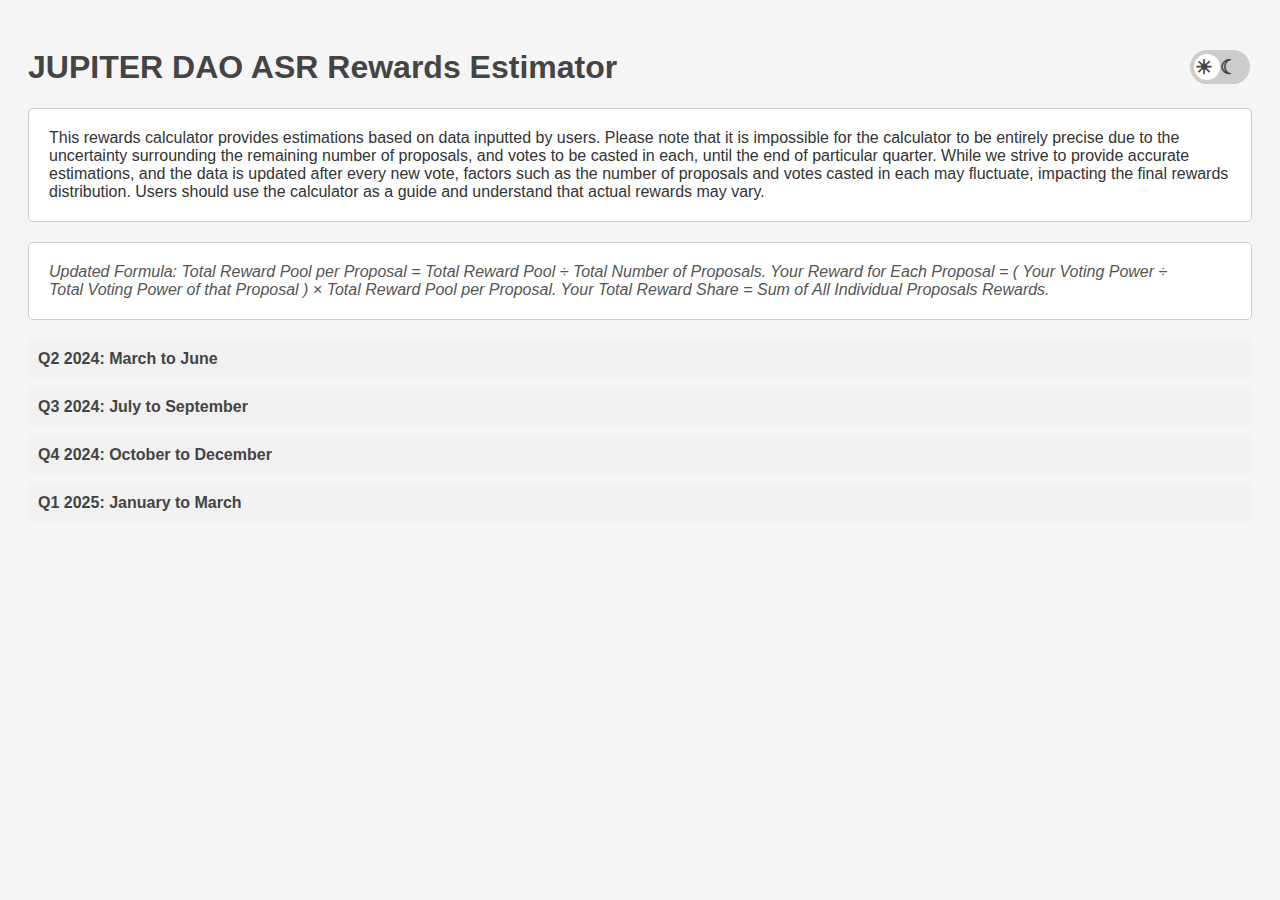
<file: index.html>
<!DOCTYPE html>
<html lang="en">
<head>
    <meta charset="UTF-8">
    <meta name="viewport" content="width=device-width, initial-scale=1.0">
    <title>JUPITER DAO Rewards Calculator</title>
    <link rel="stylesheet" type="text/css" href="styles.css">
    <link rel="icon" href="data:,">

</head>
<body class="space-theme">

<h1 class="website-title title-section">JUPITER DAO ASR Rewards Estimator 
    <div class="theme-toggle">
        <label class="switch" for="theme-toggle-checkbox">
            <input type="checkbox" id="theme-toggle-checkbox">
            <span class="slider">
                <span class="toggle-icon light-mode">&#9728;</span> <!-- Sun icon -->
                <span class="toggle-icon dark-mode">&#9790;</span> <!-- Moon icon -->
            </span>
        </label>
    </div>
</h1>

    
</body>
</html>


    <div class="description">
        <p class="calculator-description">This rewards calculator provides estimations based on data inputted by users. Please note that it is impossible for the calculator to be entirely precise due to the uncertainty surrounding the remaining number of proposals, and votes to be casted in each, until the end of particular quarter. 
        While we strive to provide accurate estimations, and the data is updated after every new vote, factors such as the number of proposals and votes casted in each may fluctuate, impacting the final rewards distribution. Users should use the calculator as a guide and understand that actual rewards may vary.</p>

        <p class="calculator-formula">Updated Formula: 

Total Reward Pool per Proposal
=
Total Reward Pool
÷
Total Number of Proposals.

Your Reward for Each Proposal
=
(
Your Voting Power
÷
Total Voting Power of that Proposal
)
×
Total Reward Pool per Proposal.

Your Total Reward Share
=
Sum of All Individual Proposals Rewards.

</p>

    </div>

   <div class="collapsible-container">
    <!-- Collapsible Section 1: March to June -->
    <button class="collapsible"><span class="section-title">Q2 2024: March to June </span></button>
    <div class="collapsible-content">

<div class="perfect-voter-container">
    <label for="perfectVoterCheckbox" class="perfect-voter-text">I've never missed a vote</label>
    <input type="checkbox" id="perfectVoterCheckbox" class="perfect-voter-checkbox">
    <div id="perfectVoterInputContainer" class="perfect-voter-input-container" style="display: none;">
        <input type="text" id="perfectVoterInput" class="perfect-voter-input" placeholder="Your voting power">
    </div>
 <div class="tooltip perfect voter-tooltip">
        <span class="info">i</span>
        <span class="tooltiptext"> Only use this if you have voted in ALL proposals, WITH THE SAME voting power. Otherwise, input your voting power below for each proposal accordingly, and type 0 for the votes you did not participate in. </span>
    </div>

</div>


    <!-- Container for past proposals -->
    <div id="pastProposals" class="proposal-container">
        <h2>Past Proposals</h2>
        <!-- Proposal 1 -->
        <div class="proposal proposal1">
            <h3>Test Proposal (Which animal is the cutest?)</h3>
            <label for="votingPowerProposal1">Your Voting Power:</label>
            <input type="number" id="votingPowerProposal1" placeholder="How much did you vote with?" oninput="formatNumericInput(this)">
            <label for="totalVotingPowerProposal1">Total Voting Power:</label>
            <input type="number" id="totalVotingPowerProposal1" value="140857857" disabled>
        </div>
        <!-- Proposal 2 -->
        <div class="proposal proposal2">
            <h3>Round #1 of LFG Voting</h3>
            <label for="votingPowerProposal2">Your Voting Power:</label>
            <input type="number" id="votingPowerProposal2" placeholder="How much did you vote with?" oninput="formatNumericInput(this)">
            <label for="totalVotingPowerProposal2">Total Voting Power:</label>
            <input type="number" id="totalVotingPowerProposal2" value="201857511" disabled>
        </div>
        <!-- Proposal 3 -->
        <div class="proposal proposal3">
            <h3>Core Working Group Budget</h3>
            <label for="votingPowerProposal3">Your Voting Power:</label>
            <input type="number" id="votingPowerProposal3" placeholder="How much did you vote with?" oninput="formatNumericInput(this)">
            <label for="totalVotingPowerProposal3">Total Voting Power:</label>
            <input type="number" id="totalVotingPowerProposal3" value="198987006" disabled>
        </div>
        <!-- Proposal 4 -->
        <div class="proposal proposal4">
            <h3>Round #2 of LFG Voting</h3>
            <label for="votingPowerProposal4">Your Voting Power:</label>
            <input type="number" id="votingPowerProposal4" placeholder="How much did you vote with?" oninput="formatNumericInput(this)">
            <label for="totalVotingPowerProposal4">Total Voting Power:</label>
            <input type="number" id="totalVotingPowerProposal4" value="230849742" disabled>
        </div>

        <!-- Proposal 5 -->
        <div class="proposal proposal5">
            <h3>Catdet, WEB, and Reddit Working Groups Budget</h3>
            <div class="sub-proposal">
                <h4>Sub Proposal 1</h4>
                <label for="votingPowerSubProposal1">Your Voting Power:</label>
                <input type="number" id="votingPowerSubProposal1" placeholder="How much did you vote with?" oninput="formatNumericInput(this)">
                <label for="totalVotingPowerSubProposal1">DAO Total Voting Power:</label>
                <input type="number" id="totalVotingPowerSubProposal1" value="1000000" disabled>
            </div>

            <div class="sub-proposal">
                <h4>Sub Proposal 2</h4>
                <label for="votingPowerSubProposal2">Your Voting Power:</label>
                <input type="number" id="votingPowerSubProposal2" placeholder="How much did you vote with?" oninput="formatNumericInput(this)">
                <label for="totalVotingPowerSubProposal2">DAO Total Voting Power:</label>
                <input type="number" id="totalVotingPowerSubProposal2" value="2000000" disabled>
            </div>

            <div class="sub-proposal">
                <h4>Sub Proposal 3</h4>
                <label for="votingPowerSubProposal3">Your Voting Power:</label>
                <input type="number" id="votingPowerSubProposal3" placeholder="How much did you vote with?" oninput="formatNumericInput(this)">
                <label for="totalVotingPowerSubProposal3">DAO Total Voting Power:</label>
                <input type="number" id="totalVotingPowerSubProposal3" value="3000000" disabled>
            </div>
        </div>

 <!-- Proposal 6 -->
        <div class="proposal proposal6">
            <h3>Round #3 of LFG Voting</h3>
            <label for="votingPowerProposal6">Your Voting Power:</label>
            <input type="number" id="votingPowerProposal6" placeholder="How much did you vote with?" oninput="formatNumericInput(this)">
            <label for="totalVotingPowerProposal6">Total Voting Power:</label>
            <input type="number" id="totalVotingPowerProposal6" value="230849742" disabled>
        </div>

<!-- Proposal 7 -->
        <div class="proposal proposal7">
            <h3>Uplink Working Group Budget</h3>
            <label for="votingPowerProposal6">Your Voting Power:</label>
            <input type="number" id="votingPowerProposal7" placeholder="How much did you vote with?" oninput="formatNumericInput(this)">
            <label for="totalVotingPowerProposal7">Total Voting Power:</label>
            <input type="number" id="totalVotingPowerProposal7" value="177958477" disabled>
        </div>



    </div>
  <!-- Container for displaying results -->
    <div id="results" class="result-container"></div>

    <!-- Container for stats -->
    <div id="stats" class="stats-container" style="display: none;">
        <h2>Stats</h2>
    </div>

    <!-- Calculate Rewards button -->
<button id="calculateButton" onclick="calculateRewards()" class="figma-button" style="display: none;">Calculate Q2 Rewards</button>
</div>


</div>
   

<!-- Collapsible Section 2: July to September -->
    <button class="collapsible"><span class="section-title"> Q3 2024: July to September </span></button>
    <div class="collapsible-content">


<div class="perfect-voter-container-q3">
    <label for="perfectVoterCheckbox-q3" class="perfect-voter-text">I've never missed a vote</label>
    <input type="checkbox" id="perfectVoterCheckbox-q3" class="perfect-voter-checkbox">
    <div id="perfectVoterInputContainer-q3" class="perfect-voter-input-container" style="display: none;">
        <input type="text" id="perfectVoterInput-q3" class="perfect-voter-input" placeholder="Your voting power">
    </div>
    <div class="tooltip perfect voter-tooltip">
        <span class="info">i</span>
        <span class="tooltiptext">Only use this if you have voted in ALL proposals, WITH THE SAME voting power. Otherwise, input your voting power below for each proposal accordingly, and type 0 for the votes you did not participate in.</span>
    </div>
</div>


    <!-- Container for past proposals -->
    <div id="q2PastProposals" class="proposal-container">
        <h2>Past Proposals</h2>

 <!--Past Proposal 1 -->
        <div class="proposal proposal1">
            <h3>J4J #1: Supply Reduction Proposal</h3>
            <label for="q2VotingPowerProposal1">Your Voting Power:</label>
            <input type="number" id="q2VotingPowerProposal1" placeholder="How much did you vote with?" oninput="formatNumericInput(this)">
            <label for="q2TotalVotingPowerProposal1">Total Voting Power:</label>
            <input type="number" id="q2TotalVotingPowerProposal1" value="274033926" disabled>
 </div>


<!--Past Proposal 2 -->
        <div class="proposal proposal2">
            <h3>Jupiter DAO: Microgrants Proposal</h3>
            <label for="q2VotingPowerProposal1">Your Voting Power:</label>
            <input type="number" id="q2VotingPowerProposal1" placeholder="How much did you vote with?" oninput="formatNumericInput(this)">
            <label for="q2TotalVotingPowerProposal1">Total Voting Power:</label>
            <input type="number" id="q2TotalVotingPowerProposal1" value="267190808" disabled>
 
        </div>

<!--Past Proposal 3 -->
        <div class="proposal proposal2">
            <h3>Trial Budget: Jup & Juice WG (JJWG)</h3>
            <label for="q2VotingPowerProposal1">Your Voting Power:</label>
            <input type="number" id="q2VotingPowerProposal1" placeholder="How much did you vote with?" oninput="formatNumericInput(this)">
            <label for="q2TotalVotingPowerProposal1">Total Voting Power:</label>
            <input type="number" id="q2TotalVotingPowerProposal1" value="256001468" disabled>
 
        </div>


            </div>

 

<!-- Button to trigger calculation -->
<button id="calculateQ2RewardsButton" class="calculate-q2-rewards-btn" style="display: Block;" onclick="calculateQ2Rewards()">Calculate Q3 Rewards</button>

<div class="q2-results" style="display:none;">
    <h2>Your Rewards Estimate</h2>
    <p>JUP Reward Share: <strong id="jupRewardTokens">0 JUP tokens</strong> <span id="jupRewardValueInUSD" style="font-weight: bold;"></span></p>
    <p>These results display your total reward share. If you'd like to know the results per Voting Power Unit (1 locked $JUP), use 1 JUP as voting power in the estimate.</p>
</div>

<div class="q2-stats" style="display: none;">
    <!-- Stats for Q2 will be inserted here -->
</div>
</div>



<!-- Collapsible Section 3: October to December 2024 -->
<button class="collapsible" id="collapsible-q4"><span class="section-title">Q4 2024: October to December </span></button>
<div class="collapsible-content" id="content-q4">

<div class="perfect-voter-container-q4">
    <label for="perfectVoterCheckbox-q4" class="perfect-voter-text">I've never missed a vote</label>
    <input type="checkbox" id="perfectVoterCheckbox-q4" class="perfect-voter-checkbox">
    <div id="perfectVoterInputContainer-q4" class="perfect-voter-input-container" style="display: none;">
        <input type="text" id="perfectVoterInput-q4" class="perfect-voter-input" placeholder="Your voting power">
    </div>
    <div class="tooltip perfect-voter-tooltip">
        <span class="info">i</span>
        <span class="tooltiptext">Only use this if you have voted in ALL proposals, WITH THE SAME voting power. Otherwise, input your voting power below for each proposal accordingly, and type 0 for the votes you did not participate in.</span>
    </div>
</div>

    <!-- Container for past proposals -->
    <div id="q4PastProposals" class="proposal-container">
        <!-- Past Proposals will be generated here by JavaScript -->
    </div>

  
    <!-- Button to trigger calculation -->
    <button id="calculateQ4RewardsButton" class="calculate-q4-rewards-btn", style="display: block;", onclick="calculateQ4Rewards()">Calculate Q4 Rewards</button>

    <div class="q4-results" style="display:none;">
        <h2>Your Rewards Estimate</h2>
        <p>JUP Reward Share: <strong id="q4JupRewardTokens">0 JUP tokens</strong> <span id="q4JupRewardValueInUSD" style="font-weight: bold;"></span></p>
        <p>These results display your total reward share. If you'd like to know the results per Voting Power Unit (1 locked $JUP), use 1 JUP as voting power in the estimate.</p>
    </div>

    <div class="q4-stats" style="display: none;">
        <!-- Stats for Q4 will be inserted here -->
    </div>
</div>



<!-- Collapsible Section 4: January to March 2025 -->
<button class="collapsible" id="collapsible-q1-2025"><span class="section-title">Q1 2025: January to March </span></button>
<div class="collapsible-content" id="content-q1-2025">


    <!-- Container for past proposals -->
    <div id="q125PastProposals" class="proposal-container">
        <!-- Past Proposals will be generated here by JavaScript -->
    </div>

    <p class="proposal-description">There will be more proposals before the end of the quarter. To better estimate your reward share, you will have to estimate the number of proposals left, the Voting Power YOU will use, and what you estimate the total voting power (of the entire DAO) will be, for each future proposal. We encourage you to experiment with different values.</p>

    <!-- Section for estimating future proposals -->
    <div id="q125FutureEstimation" class="future-estimation-container">
        <label for="q125NumFutureProposals">How many MORE proposals do you estimate we will vote on before the end of the quarter?</label>
        <input type="number" id="q125NumFutureProposals" placeholder="most likely 1">
        <div class="tooltip estimate-tooltip">
            <span class="info">i</span>
            <span class="tooltiptext">If you want to estimate your current rewards, assuming NO future votes, please enter "0", click Estimate Future Proposals, and then click Calculate.</span>
        </div>

        <!-- Button to estimate future proposals -->
        <button id="estimateQ125FutureProposalsButton" class="estimate-future-proposals-btn" onclick="estimateQ125FutureProposals()">Estimate Future Proposals</button>
    </div>

    <!-- Section for displaying future proposals -->
    <div id="q125FutureProposalBoxes" class="future-proposal-boxes-container">
        <!-- Future proposal boxes will be generated here -->
    </div>


    <!-- Button to trigger calculation -->
<!-- Button to trigger calculation -->
<button id="calculateQ125RewardsButton" class="calculate-rewards-btn" style="display: none;" onclick="calculateQ125Rewards()">Calculate Q1 2025 Rewards</button>


    <div class="q125-results" style="display:none;">
        <h2>Your Rewards Estimate</h2>
        <p>JUP Reward Share: <strong id="q125JupRewardTokens">0 JUP tokens</strong> <span id="q125JupRewardValueInUSD" style="font-weight: bold;"></span></p>
        <p>These results display your total reward share. If you'd like to know the results per Voting Power Unit (1 locked $JUP), use 1 JUP as voting power in the estimate.</p>
    </div>

    <div class="q125-stats" style="display: none;">
        <!-- Stats for Q1 2025 will be inserted here -->
    </div>
</div>


  
    <!-- JavaScript -->
    <script src="script.js"></script>
</body>
</html>
    </div>
</file>
<file: styles.css>
/* styles.css */



/* Dark theme styles */
.dark-theme body {
    background-color: #111; /* Dark background color */
    color: #ddd; /* Light text color */
}

.dark-theme .website-title,
.dark-theme .calculator-description,
.dark-theme .calculator-formula,
.dark-theme .proposal,
.dark-theme .proposal-description,
.dark-theme .result-container,
.dark-theme .stats-container {
    background-color: #222; /* Dark background color for containers */
    color: #ddd; /* Light text color */
    border-color: #333; /* Dark border color */
}

.dark-theme {
    background-color: #111; /* Dark background color for the entire website */
}

.dark-theme .title-section {
    background-color: #111; /* Dark background color */
}

/* Dark theme hover styles for all sections */
.dark-theme .proposal:hover,
.dark-theme .proposal.hovered,
.dark-theme .calculator-description:hover,
.dark-theme .calculator-formula:hover,
.dark-theme .proposal-description:hover,
.dark-theme .result-container:hover,
.dark-theme .stats-container:hover {
    background-color: #333; /* Dark gray background on hover */
    border: 1px solid #555; /* Darker gray border on hover */
    color: #ddd; /* Light text color */
}


.dark-theme .dark-theme-content {
    padding: 0 18px;
    max-height: 0;
    overflow: hidden;
    transition: max-height 0.2s ease-out;
    background-color: #222; /* Dark background color */
    color: #ddd; /* Light text color */
    border-radius: 5px; /* Rounded corners */
}

.dark-theme .dark-theme-content.show {
    max-height: 1000px; /* Adjust max-height as needed */
}


/* Dark theme styles for perfect voter container */
.dark-theme .perfect-voter-container {
    background-color: #222; /* Dark background color */
    color: #ddd; /* Light text color */
    border: 1px solid #333; /* Dark border color */
    border-radius: 5px; /* Rounded corners */
    padding: 10px; /* Adequate padding */
    margin-bottom: 20px; /* Spacing between sections */
    width: fit-content; /* Adjust width to fit content */
    font-size: 14px; /* font size */
}

/* Dark theme styles for perfect voter text */
.dark-theme .perfect-voter-text {
    color: #ddd; /* Light text color */
    font-weight: bold; /* Bold text */
    font-size: 12px; /* Adjust font size */
}

/* Dark theme styles for perfect voter checkbox */
.dark-theme .perfect-voter-checkbox {
    width: 16px; /* Width of the checkbox */
    height: 16px; /* Height of the checkbox */
    margin-right: 10px; /* Spacing between checkbox and input */
    cursor: pointer; /* Change cursor to pointer on hover */
    background-color: #222; /* Dark background color */
    border: 1px solid #555; /* Darker border color */
    border-radius: 3px; /* Rounded corners */
}

/* Dark theme styles for perfect voter input container */
.dark-theme .perfect-voter-input-container {
    display: flex; /* Align items in a row */
    align-items: center; /* Center items vertically */
}

/* Dark theme styles for perfect voter input */
.dark-theme .perfect-voter-input {
    width: 120px; /* Width of the input */
    padding: 8px; /* Padding of the input */
    border: 1px solid #ccc; /* Light gray border */
    border-radius: 5px; /* Rounded corners */
    background-color: #333; /* Dark background color */
    color: #ddd; /* Light text color */
}

/* Dark mode hover styles for perfect voter container */
.dark-theme .perfect-voter-container:hover {
    background-color: #333; /* Dark gray background on hover */
    border-color: #555; /* Darker gray border on hover */
    color: #ddd; /* Light text color */
}


/* Dark theme styles for future proposals */
.dark-theme .future-proposals-container {
    background-color: #222; /* Dark background color */
    color: #ddd; /* Light text color */
    border-color: #333; /* Dark border color */
}

.dark-theme #futureProposals h2 {
    color: #ddd; /* Light text color */
}

.dark-theme .future-proposals-container .future-proposal-label {
    color: #ddd; /* Light text color */
}

.dark-theme .future-proposals-container:hover {
    background-color: #333; /* Dark gray background on hover */
    border: 1px solid #555; /* Darker gray border on hover */
    color: #ddd; /* Light text color */
}

/* Dark mode styles for results section */
.dark-theme #results h2 {
    color: #ddd; /* Light text color */
}

/* Dark mode styles for stats section */
.dark-theme #stats {
    background-color: #222; /* Dark background color */
    color: #ddd; /* Light text color */
    border-color: #333; /* Dark border color */
}

/* Dark mode hover styles for stats section */
.dark-theme #stats:hover {
    background-color: #333; /* Dark gray background on hover */
    border: 1px solid #555; /* Darker gray border on hover */
    color: #ddd; /* Light text color */
}

.dark-theme #stats h2 {
    color: #ddd; /* Light text color */
}

.dark-theme #stats p {
    color: #ddd; /* Light text color */
}

.dark-theme #stats p span {
    color: #ddd; /* Light text color */
}

/* Dark theme styles for input boxes */
.dark-theme input[type="text"],
.dark-theme input[type="number"],
.dark-theme input[type="email"] {
    background-color: #333; /* Darker background color for input boxes */
    color: #ddd; /* Light text color */
    border: 1px solid #555; /* Darker border color */
}

/* Dark mode styles for button */
.dark-theme .figma-button {
    background-color: #aaa; /* Darker silver background for buttons */
    color: #444; /* Darker grey text color for buttons */
    border: none;
    border-radius: 5px; /* Rounded corners */
    padding: 10px 20px;
    cursor: pointer;
    transition: background-color 0.3s; /* Smooth background color transition */
}

.dark-theme .figma-button:hover {
    background-color: #999; /* Slightly darker hover background */
    color: #444; /* Darker grey text color */
}


.theme-toggle {
    position: absolute; /* Fixed position */
    top: 50px; /* Adjust the top distance as needed */
    right: 30px; /* Align to the right side */
    display: flex; /* Use flexbox to align items */
    align-items: center; /* Center items vertically */
}

.toggle-icon {
    position: absolute;
    top: 50%; /* Adjust the vertical position */
    transform: translateY(-50%);
    font-size: 20px; /* Adjust the font size as needed */
}

.light-mode {
    left: 5px; /* Adjust the position of the sun icon */
}

.dark-mode {
    right: 12px; /* Adjust the position of the moon icon */
}

.switch {
    position: relative;
    display: inline-block;
    width: 60px;
    height: 34px;
}

.switch input {
    opacity: 0;
    width: 0;
    height: 0;
}

.slider {
    position: absolute;
    cursor: pointer;
    top: 0;
    left: 0;
    right: 0;
    bottom: 0;
    background-color: #ccc;
    transition: .4s;
    border-radius: 34px;
}

.slider:before {
    position: absolute;
    content: "";
    height: 26px;
    width: 26px;
    left: 4px;
    bottom: 4px;
    background-color: white;
    transition: .4s;
    border-radius: 50%;
}

input:checked + .slider {
    background-color: black;
}

input:focus + .slider {
    box-shadow: 0 0 1px #2196F3;
}

input:checked + .slider:before {
    background-color: silver; /* Dot color when switch is on */
    transform: translateX(26px);
}

.slider.round {
    border-radius: 34px;
}



/* Body styles */
body {
    background-color: #f5f5f5; /* Light gray background */
    color: #333; /* Dark text color */
    font-family: Arial, sans-serif; /* Default font family */
    padding: 20px;
}

/* Header styles */
h1 {
    color: #444; /* Darker grey text color */
}

h2 {
    color: #444; /* Darker grey text color */
}

/* Calculator description styles */
.calculator-description {
    background-color: #fff; /* White background */
    border: 1px solid #ccc; /* Light gray border */
    border-radius: 5px; /* Rounded corners */
    padding: 20px; /* Adequate padding */
    margin-bottom: 20px; /* Spacing between sections */
}

/* Calculator formula styles */
.calculator-formula {
    background-color: #fff; /* White background */
    border: 1px solid #ccc; /* Light gray border */
    border-radius: 5px; /* Rounded corners */
    padding: 20px; /* Adequate padding */
    font-style: italic; /* Italicize the text */
    color: #555; /* Dark gray text color */
    margin-bottom: 20px; /* Spacing between sections */
}

.calculator-description:hover,
.calculator-formula:hover {
    background-color: #f0f0f0; /* Light gray background on hover */
    color: #444; /* Darker grey text color */
}



/* Default CSS for Collapsible Content */


/* Base styles for the collapsible button */
.collapsible-q3 {
    background-color: #eee;
    color: #444;
    cursor: pointer;
    padding: 10px;
    width: 100%;
    border: none;
    text-align: left;
    outline: none;
    font-size: 15px;
    transition: 0.4s;
}

/* Active state for the collapsible button */
.collapsible-q3.active {
    background-color: #ccc;
}

/* Style for the collapsible content */
.collapsible-content-q3 {
    padding: 0 18px;
    display: none;
    overflow: hidden;
    background-color: #f9f9f9;
    max-height: 0;
    transition: max-height 0.2s ease-out;
}

/* Expanded state */
.collapsible-content-q3.expanded {
    display: block;
    max-height: 500px; /* You can adjust this depending on the content */
}

/* Base styles for the "Perfect Voter" checkbox, input, and label */
.perfect-voter-container-q3 {
    display: flex;
    align-items: center;
    border: 1px solid #ddd;
    padding: 10px;
    border-radius: 5px;
    transition: box-shadow 0.3s ease;
    margin-bottom: 10px;
}

/* Hover effect for the container */
.perfect-voter-container-q3:hover {
    box-shadow: 0px 0px 8px rgba(0, 0, 0, 0.1);
}

/* Label for the checkbox */
.perfect-voter-label-q3 {
    margin-right: 10px;
}

/* Tooltip styling */
.perfect-voter-info-q3 {
    margin-left: 10px;
    cursor: pointer;
    position: relative;
}

.perfect-voter-info-q3:hover::after {
    content: attr(data-tooltip);
    position: absolute;
    bottom: 125%;
    left: 50%;
    transform: translateX(-50%);
    background-color: #333;
    color: #fff;
    padding: 5px 10px;
    border-radius: 5px;
    font-size: 12px;
    white-space: nowrap;
}

/* Input box styling */
.perfect-voter-input-q3 {
    margin-left: 15px;
    padding: 5px;
    border: 1px solid #ccc;
    border-radius: 3px;
    display: none;
}




.collapsible {
    background-color: #f1f1f1;
    color: #444;
    cursor: pointer;
    padding: 10px;
    width: 100%;
    border: none;
    text-align: left;
    outline: none;
    font-size: 15px;
    transition: background-color 0.2s ease;
    border-radius: 5px; /* Rounded corners */
   margin-bottom: 10px; /* Add space below each collapsible button */
}

.collapsible:hover {
    background-color: #ccc; /* Darker background color on hover */
}

.collapsible-content {
    position: relative;
    overflow: hidden;
    padding: 0;
    max-height: 0;
    transition: max-height 0.3s ease, padding 0.3s ease;
    z-index: 1;
}

.collapsible-content.expanded {
    overflow: visible;
    max-height: 1000px;
    padding: 10px;
}



/* When Q4 is expanded, ensure it stays within its boundary */
#content-q4.expanded {
    display: block;
    max-height: 500px; /* Adjust this height as needed */
    padding-bottom: 20px; /* Add space at the bottom */
}

/* Ensure Q1 2025 stays below Q4 */
#content-q1-2025 {
    margin-top: 20px; /* Space between Q4 and Q1 2025 */
}


/* Dark theme styles for collapsible section */
.dark-theme .collapsible {
    background-color: #333; /* Dark background color */
    color: #ddd; /* Light text color */
}

.dark-theme .collapsible:hover {
    background-color: #444; /* Darker gray background on hover */
}

/* Style for the section title inside the collapsible button */
.section-title {
    font-weight: bold; /* Make text bold */
    font-size: 16px; /* Increase font size */
}

/* Styling for the perfect voter container */
.perfect-voter-container {
    display: flex; /* Align items in a row */
    align-items: center; /* Center items vertically */
    margin-bottom: 20px; /* Spacing between sections */
    width: fit-content; /* Adjust width to fit content */
    background-color: #fff; /* White background */
    border: 1px solid #ccc; /* Light gray border */
    border-radius: 5px; /* Rounded corners */
    padding: 5px; /* Adequate padding */
    font-size: 14px; /* Font size */
}

/* Styling for the perfect voter text */
.perfect-voter-text {
    margin-right: 10px; /* Spacing between text and checkbox */
    font-weight: bold; /* Bold text */
}

/* Styling for the perfect voter checkbox */
.perfect-voter-checkbox {
    width: 16px; /* Width of the checkbox */
    height: 16px; /* Height of the checkbox */
    margin-right: 10px; /* Spacing between checkbox and input */
    cursor: pointer; /* Change cursor to pointer on hover */
}

/* Styling for the perfect voter input container */
.perfect-voter-input-container {
    display: flex; /* Align items in a row */
    align-items: center; /* Center items vertically */
}

/* Styling for the perfect voter input */
.perfect-voter-input {
    width: 120px; /* Width of the input */
    padding: 5px; /* Padding of the input */
    border: 1px solid #ccc; /* Light gray border */
    border-radius: 5px; /* Rounded corners */
}



.perfect-voter-container-q4 {
    border: 1px solid #ccc; /* Light grey border */
    padding: 10px; /* Space inside */
    margin: 10px 0; /* Space outside */
    border-radius: 5px; /* Rounded corners */
    background-color: #f9f9f9; /* Light grey background */
}

.perfect-voter-container-q4 {
    display: flex; /* Aligns everything in one row */
    align-items: center; /* Keeps everything vertically centered */
    gap: 10px; /* Adds space between elements */
    border: 1px solid #ccc;
    padding: 10px;
    margin: 10px 0;
    border-radius: 5px;
    background-color: #f9f9f9;
}


/* Ensure everything stays in one horizontal line */
.perfect-voter-container-q4 {
    display: flex;
    align-items: center; /* Align items vertically */
    gap: 10px; /* Add spacing between elements */
}

/* Ensure the input appears in line when checkbox is checked */
.perfect-voter-input-container {
    display: none; /* Initially hidden */
    flex-shrink: 0; /* Prevent shrinking */
}

.perfect-voter-checkbox:checked ~ .perfect-voter-input-container {
    display: flex;
}

/* Dark mode styles */
body.dark-theme .perfect-voter-container-q4 {
    background-color: #222;
    border: 2px solid #444;
    color: #fff;
    border-radius: 8px;
    padding: 10px;
    margin-top: 10px;
    box-shadow: 0 2px 4px rgba(0, 0, 0, 0.5);
}

/* Hover effect for dark mode */
body.dark-theme .perfect-voter-container-q4:hover {
    background-color: #2a2a2a;
    border: 2px solid #666;
}


.perfect-voter-input-container {
    display: inline-block; /* Keeps it inline instead of stacking */
}


.perfect-voter-tooltip {
    position: relative; /* Ensure correct positioning */
    z-index: 1100; /* Make sure it stays on top */
}

.perfect-voter-tooltip .tooltiptext {
    visibility: hidden;
    width: auto; /* Allow it to adjust naturally */
    max-width: 300px; /* Wider on desktop */
    min-width: 240px; /* Prevent it from being too small */
    background-color: #555;
    color: #fff;
    text-align: left;
    border-radius: 6px;
    padding: 10px;
    position: absolute;
    z-index: 1100;
    top: auto;
    bottom: 120%;
    left: 50%;
    transform: translateX(-50%);
    opacity: 0;
    transition: opacity 0.3s ease, bottom 0.3s ease;
    white-space: normal;
    overflow: visible;
}

/* Show tooltip on hover */
.perfect-voter-tooltip:hover .tooltiptext {
    visibility: visible;
    opacity: 1;
    bottom: 130%;
}

/* Dark mode styles */
body.dark-theme .perfect-voter-tooltip .tooltiptext {
    background-color: #222;
    border: 1px solid #666;
}

/* Make it wider on large screens */
@media (min-width: 768px) {
    .perfect-voter-tooltip .tooltiptext {
        max-width: 350px; /* Extra width for larger screens */
    }
}

/* Ensure the tooltip appears correctly for Q4 */
.q4-container .perfect-voter-tooltip .tooltiptext {
    bottom: 120%; /* Move the tooltip above the icon */
    left: 50%; /* Keep it centered */
    transform: translateX(-50%); /* Center alignment */
    white-space: normal; /* Ensure text wraps properly */
    overflow: visible; /* Prevent cutting off */
}

/* Dark mode tooltip styling for Q4 */
body.dark-theme .q4-container .perfect-voter-tooltip .tooltiptext {
    background-color: #222; /* Darker background */
    border: 1px solid #666; /* Add a subtle border */
}

/* Ensure tooltip visibility is not affected by parent container */
.q4-container .perfect-voter-tooltip {
    position: relative; /* Ensure positioning is correct */
    z-index: 1100; /* Higher z-index to prevent overlap issues */
}


/* Proposal container styles */
.proposal-container h2 {
    color: #444; /*Darker grey text color */
    margin-bottom: 20px;
}

/* Proposal styles */
.proposal {
    background-color: #fff; /* White background */
    border: 1px solid #ccc; /* Light gray border */
    border-radius: 5px; /* Rounded corners */
    padding: 10px;
    margin-bottom: 10px;
    transition: background-color 0.3s; /* Smooth background color transition */
}

.proposal-description:hover {
    /* Define the styles you want to apply on hover */
    background-color: #f0f0f0; /* Light gray background */
    color: #333; /* Dark text color */
}

.proposal:hover,
.proposal.hovered {
    background-color: #f0f0f0; /* Light gray background on hover */
}

/* Proposal description styles */
.proposal-description {
    background-color: #fff; /* White background */
    border: 1px solid #ccc; /* Light gray border */
    border-radius: 5px; /* Rounded corners */
    padding: 20px; /* Adequate padding */
    margin-bottom: 20px; /* Spacing between sections */
}

/* Ensure the future proposal container follows the overall design */
.future-estimation-container {
    background-color: #fff; /* White background */
    border: 1px solid #ccc; /* Light gray border */
    border-radius: 5px; /* Rounded corners */
    padding: 10px; /* Padding inside the container */
    margin-top: 20px; /* Spacing above the container */
    margin-bottom: 20px; /* Spacing below the container */
}

/* Ensure the label inside the future proposal container matches the design */
.future-estimation-container label {
    color: #444; /* Darker grey text color */
    margin-bottom: 10px; /* Spacing below the label */
    display: block; /* Make sure the label appears on its own line */
}

/* Ensure the input inside the future proposal container matches the design */
.future-estimation-container input[type="number"] {
    width: auto; /* Adjust to fit content */
    max-width: 200px; /* Set a maximum width */
    padding: 8px; /* Padding inside the input */
    border: 1px solid #ccc; /* Light gray border */
    border-radius: 5px; /* Rounded corners */
    box-sizing: border-box; /* Include padding and border in the element’s total width and height */
    margin-bottom: 10px; /* Spacing below the input */
}

/* Additional styles to ensure consistency */
.future-proposals-container h2 {
    color: #444; /* Darker grey text color */
    margin-bottom: 10px; /* Spacing below the heading */
}

/* Title styles within the future proposals container */
.future-proposals-container h2 {
    color: #444; /* Darker grey text color */
    margin-bottom: 10px; /* Spacing below the heading */
}

/* Input styles within proposal containers */
.proposal input[type="text"] {
    width: calc(100% - 18px); /* Adjust width as needed */
    padding: 8px;
    margin-top: 5px;
    margin-bottom: 10px;
    border: 1px solid #ccc; /* Light gray border */
    border-radius: 5px; /* Rounded corners */

}

.proposal-title-container h3,
.proposal-title-container .tooltip {
    display: inline-block;
    top: 0;
    right: 0;
    margin-top: -5px; /* Adjust as needed */
    margin-right: 5px; /* Adjust as needed */
    margin-left: 5px; /* Adjust as needed */
}

.tooltip.proposal5-tooltip .info {
    font-style: normal; /* Ensure the "i" icon is not italic */
}

.proposal5-tooltip {
    position: relative;
    display: inline-block;
}

.proposal5-tooltip .tooltiptext {
    visibility: hidden;
    width: 200px; /* Fixed width */
    max-width: 80vw; /* Maximum width to fit within viewport */
    min-height: 100px; /* Set minimum height */
    background-color: #555; /* Background color */
    color: #fff; /* Text color */
    text-align: left; /* Align text to the left */
    border-radius: 8px; /* Rounded corners */
    padding: 10px; /* Padding around the text */
    white-space: normal; /* Allow text to wrap */
    overflow-wrap: break-word; /* Ensure long words break */
    position: absolute;
    z-index: 1;
    bottom: 130%;
    left: 0; /* Adjusted left position */
       opacity: 0;
    transition: opacity 0.3s;
}
.proposal5-tooltip:hover .tooltiptext {
    visibility: visible;
    opacity: 1;
}

.proposal5-tooltip .tooltiptext::after {
    content: "";
    position: absolute;
    top: 100%;
    left: 50%;
    margin-left: -5px;
    border-width: 5px;
    border-style: solid;
    border-color: #555 transparent transparent transparent;
}

.proposal5-tooltip .info {
    display: inline-block;
    width: 20px;
    height: 20px;
    line-height: 20px;
    text-align: center;
    background-color: silver;
    color: #fff;
    border-radius: 50%;
    cursor: pointer;
}


.tooltip {
    position: relative;
    display: inline-block;
}

.tooltip .tooltiptext {
    visibility: hidden;
    width: 100px; /* Fixed width */
    max-width: 80vw; /* Maximum width to fit within viewport */
    min-height: 100px; /* Set minimum height */
    background-color: #555; /* Background color */
    color: #fff; /* Text color */
    text-align: left; /* Align text to the left */
    border-radius: 8px; /* Rounded corners */
    padding: 10px; /* Padding around the text */
    white-space: normal; /* Allow text to wrap */
    overflow-wrap: break-word; /* Ensure long words break */
    position: absolute;
    z-index: 1;
    bottom: 130%;
    left: 0; /* Position to the left */
    margin-right: 20px; /* Add some space from the edge */
    opacity: 0;
    transition: opacity 0.3s;
}

.tooltip.estimate-tooltip .tooltiptext {
    left: 0; /* Remove the left positioning */
    right: unset; /* Position to the right */
}

.tooltip .tooltiptext::after {
    content: "";
    position: absolute;
    top: 100%;
    left: 50%;
    margin-left: -5px;
    border-width: 5px;
    border-style: solid;
    border-color: #555 transparent transparent transparent;
}

.tooltip:hover .tooltiptext {
    visibility: visible;
    opacity: 1;
}

.tooltip .info {
    display: inline-block;
    width: 20px;
    height: 20px;
    line-height: 20px;
    text-align: center;
    background-color: silver;
    color: #fff;
    border-radius: 50%;
    cursor: pointer;
}

/* Button styles */
.figma-button {
    background-color: #ccc; /* Light grey background for buttons */
    color: #444; /* Darker grey text color for buttons */
    margin-top: 20px; /* Adjust the top margin as needed */
    border: none;
    border-radius: 5px; /* Rounded corners */
    padding: 10px 20px;
    cursor: pointer;
    transition: background-color 0.3s; /* Smooth background color transition */
}

.figma-button:hover {
    background-color: #ddd; /* Light gray hover background */
    color: #444; /* Darker grey text color */
}

.result-container {
    display: none; /* Initially hide the results section */
    margin-top: 20px;
    background-color: #fff; /* White background */
    border: 1px solid #ccc; /* Light gray border */
    border-radius: 5px; /* Rounded corners */
    padding: 10px;
}

.error {
    border: 1px solid red !important;
}

.result-container h2 {
    color: #666; /* Dark gray text color */
}

#results h2 {
    color: #666; /* Dark gray text color */
}

.result-container:hover {
    background-color: #f0f0f0; /* Light gray background on hover */
    border: 1px solid #ccc; /* Light gray border on hover */
}

/* CSS for stats section */
.stats-container {
    display: none; /* Initially hide the results section */
    background-color: #fff; /* White background */
    border: 1px solid #ccc; /* Light gray border */
    border-radius: 5px; /* Rounded corners */
    padding: 10px;
    margin-top: 20px;
}

.stats-container h2 {
    color: #444; /* Darker grey text color */
    margin-bottom: 10px;
}

.stats-container p {
    color: #666; /* Dark gray text color */
    margin-bottom: 5px;
}

.stats-container p span {
    font-weight: bold;
    color: #333; /* Dark text color */
}

.stats-container:hover {
    background-color: #f0f0f0; /* Light gray background on hover */
    border: 1px solid #ccc; /* Light gray border on hover */
}

/* q2 Light Mode Styles */

/* Button styles */
.estimate-future-proposals-btn {
    background-color: #ccc; /* Light grey background for buttons */
    color: #444; /* Darker grey text color for buttons */
    margin-top: 0; /* Remove top margin for alignment */
    border: none;
    border-radius: 5px; /* Rounded corners */
    padding: 10px 20px;
    cursor: pointer;
    transition: background-color 0.3s; /* Smooth background color transition */
    align-self: center; /* Align button vertically with other elements */
}

.estimate-future-proposals-btn:hover {
    background-color: #ddd; /* Light gray hover background */
    color: #444; /* Darker grey text color */
}

/* Style for the future proposals container */
.future-proposals-container {
    background-color: #fff; /* White background */
    border: 1px solid #ccc; /* Light gray border */
    border-radius: 5px; /* Rounded corners */
    padding: 10px;
    margin-top: 20px;
}

.future-proposals-container input {
    width: auto; /* Adjust to fit content */
    max-width: 200px; /* Set a maximum width */
    box-sizing: border-box; /* Include padding and border in width */
}

.future-proposals-container h2 {
    color: #444; /* Darker grey text color */
    margin-bottom: 10px;
}

.future-proposals-container p {
    color: #666; /* Dark gray text color */
    margin-bottom: 5px;
}

.future-proposals-container p span {
    font-weight: bold;
    color: #333; /* Dark text color */
}

.future-proposals-container:hover {
    background-color: #f0f0f0; /* Light gray background on hover */
    border: 1px solid #ccc; /* Light gray border on hover */
}


/* Style for the Q2 Results section */
.q2-results {
    display: block; /* Change display property to make it visible when needed */
    background-color: #f9f9f9; /* Light grey background */
    border: 1px solid #ddd; /* Slightly darker border */
    border-radius: 8px; /* Rounded corners */
    padding: 15px; /* Padding inside the container */
    margin-top: 20px; /* Space above the section */
    margin-bottom: 20px; /* Space below the section */
    box-shadow: 0 2px 4px rgba(0, 0, 0, 0.1); /* Subtle shadow */
}

/* Style for the Q2 Stats section */
.q2-stats {
    display: block; /* Change display property to make it visible when needed */
    background-color: #fff; /* White background */
    border: 1px solid #ccc; /* Light grey border */
    border-radius: 8px; /* Rounded corners */
    padding: 15px; /* Padding inside the container */
    margin-top: 20px; /* Space above the section */
    margin-bottom: 20px; /* Space below the section */
    box-shadow: 0 2px 4px rgba(0, 0, 0, 0.1); /* Subtle shadow */
}

/* Optional: Add a heading style for any headings within these sections */
.q2-results h2, .q2-stats h2 {
    color: #333; /* Darker text color for headings */
    margin-top: 0; /* Remove top margin for a cleaner look */
    margin-bottom: 10px; /* Space below the heading */
}


#calculateQ2RewardsButton {
    background-color: #ccc;
    color: #444;
    margin-top: 20px;
    border: none;
    border-radius: 5px;
    padding: 10px 20px;
    cursor: pointer;
    transition: background-color 0.3s;
}

#calculateQ2RewardsButton:hover {
    background-color: #ddd;
    color: #444;
}


#calculateQ4RewardsButton {
    background-color: #ccc; /* Light grey background for buttons */
    color: #444; /* Darker grey text color for buttons */
    margin-top: 20px; /* Adjust the top margin as needed */
    border: none; /* Remove the default button border */
    border-radius: 5px; /* Rounded corners */
    padding: 10px 20px; /* Padding for button size */
    cursor: pointer; /* Show the pointer on hover */
    transition: background-color 0.3s; /* Smooth background color transition */
    appearance: none; /* Remove default button styling */
    box-sizing: border-box; /* Ensure padding and border are included in button size */
}

#calculateQ4RewardsButton:hover {
    background-color: #ddd; /* Light gray hover background */
    color: #444; /* Darker grey text color */
}

/* Apply same styles as your other buttons */
#calculateQ125RewardsButton {
    background-color: #ccc; /* Same background as the other buttons */
    color: #444; /* Same text color */
    border: none;
    padding: 10px 20px;
    text-align: center;
    font-size: 16px;
    margin: 10px 0;
    cursor: pointer;
    border-radius: 5px; /* Rounded corners */
    transition: background-color 0.3s ease;
    box-sizing: border-box;
}

#calculateQ125RewardsButton:hover {
    background-color: #ddd; /* Same hover effect */
    color: #444;
}

/* Dark theme styles */
body.dark-theme #calculateQ125RewardsButton {
    background-color: #bbb; /* Darker background for dark mode */
    color: #fff;
}

body.dark-theme #calculateQ125RewardsButton:hover {
    background-color: #aaa; /* Even darker background on hover for dark mode */
}


/* Light Mode Styles */

/* Light Mode styles for the future estimation container */
body.light-theme .future-estimation-container {
    background-color: #f9f9f9; /* Light background */
    border: 1px solid #ddd; /* Light border */
    padding: 15px;
    margin-top: 20px;
    display: flex; /* Use flexbox for layout */
    flex-direction: row; /* Arrange children in a row */
    align-items: center; /* Center items vertically */
    gap: 10px; /* Space between elements */
    flex-wrap: nowrap; /* Prevent wrapping to ensure everything is on one line */
    transition: background-color 0.3s, box-shadow 0.3s, border-color 0.3s; /* Smooth transition */
}

/* Light Mode hover effect */
body.light-theme .future-estimation-container:hover {
    background-color: #e0e0e0; /* Slightly darker background on hover */
    border-color: #ccc; /* Slightly darker border on hover */
    box-shadow: 0 4px 8px rgba(0, 0, 0, 0.1); /* Light shadow on hover */
}

/* Light Mode label alignment */
body.light-theme .future-estimation-container label {
    color: #333; /* Dark text color */
    margin-right: 10px; /* Space between label and input box */
    align-self: center; /* Align label vertically with other elements */
}

/* Light Mode flexbox container for input, button, and tooltip */
body.light-theme .future-estimation-container .input-button-container {
    display: flex; /* Align items horizontally */
    align-items: center; /* Center items vertically */
    gap: 10px; /* Space between input and button */
    flex: 1; /* Allow container to take available space */
}

/* Light Mode input box styles */
body.light-theme .future-estimation-container input {
    width: 150px; /* Set a fixed width */
    box-sizing: border-box; /* Include padding and border in width */
    padding: 10px; /* Padding inside the input box */
    margin: 0; /* Remove margin to align with label and button */
    vertical-align: middle; /* Align vertically with other elements */
    border: 1px solid #ccc; /* Light border for input box */
    background-color: #fff; /* Light background for input box */
    color: #333; /* Dark text color for input box */
}

/* Light Mode button styles */
body.light-theme .estimate-future-proposals-btn {
    background-color: #f0f0f0; /* Light gray background for buttons */
    color: #333; /* Dark text color for buttons */
    padding: 10px 20px; /* Padding for the button */
    border: 1px solid #ccc; /* Light border */
    border-radius: 5px; /* Rounded corners */
    cursor: pointer; /* Pointer cursor on hover */
    margin: 0; /* Remove margin to align with input box */
    vertical-align: middle; /* Align vertically with other elements */
}

/* Light Mode button hover effect */
body.light-theme .estimate-future-proposals-btn:hover {
    background-color: #e0e0e0; /* Slightly darker gray hover background */
    color: #000; /* Darker text color on hover */
}

/* Light Mode tooltip styles */
body.light-theme .future-estimation-container .tooltip {
    display: flex; /* Align tooltip inline */
    align-items: center; /* Center tooltip vertically */
    margin-left: 10px; /* Space between input and tooltip */
    position: relative; /* Position relative to the container */
}

body.light-theme .future-estimation-container .tooltip .tooltiptext {
    visibility: hidden;
    width: 220px; /* Width of the tooltip */
    background-color: #fff; /* Light background for the tooltip */
    color: #333; /* Dark text color */
    text-align: center;
    border-radius: 5px; /* Rounded corners */
    padding: 5px; /* Padding inside the tooltip */
    position: absolute;
    z-index: 1;
    bottom: 100%; /* Position tooltip directly above the bubble */
    left: 50%;
    margin-left: -110px; /* Center tooltip */
    opacity: 0;
    transition: opacity 0.3s;
}

/* Show tooltip on hover */
body.light-theme .future-estimation-container .tooltip:hover .tooltiptext {
    visibility: visible;
    opacity: 1;
}


/* Hover effect */
.future-estimation-container:hover {
    background-color: #f9f9f9; /* Light gray background on hover */
    border-color: #999; /* Slightly darker border on hover */
    box-shadow: 0 4px 8px rgba(0, 0, 0, 0.2); /* Slight shadow on hover */
}

/* Light Mode Styles for Q4 Results and Stats */
body.space-theme .q4-results, 
body.space-theme .q4-stats {
    border: 2px solid #ccc;  /* Light gray border for light mode */
    background-color: #f9f9f9;  /* Light gray background */
    border-radius: 8px;  /* Rounded corners */
    padding: 15px;  /* Adequate padding */
    margin-top: 20px;  /* Spacing above the results section */
    margin-bottom: 20px;  /* Spacing below the results section */
    box-shadow: 0 2px 4px rgba(0, 0, 0, 0.1);  /* Subtle shadow */
}

/* Dark Mode Styles for Q4 Results and Stats Titles */
body.dark-theme .q4-results h2,
body.dark-theme .q4-stats h2 {
    color: #fff; /* Set a color that contrasts well with the dark background */
}

/* Dark Mode Styles for Q4 Results and Stats */
body.dark-theme .q4-results, 
body.dark-theme .q4-stats {
 color: #fff; /* Light text color for readability */
    border: 2px solid #444;  /* Dark gray border for dark mode */
    background-color: #222;  /* Dark gray background */
    border-radius: 8px;  /* Rounded corners */
    padding: 15px;  /* Adequate padding */
    margin-top: 20px;  /* Spacing above the results section */
    margin-bottom: 20px;  /* Spacing below the results section */
    box-shadow: 0 2px 4px rgba(0, 0, 0, 0.5);  /* Darker shadow for dark mode */
}

/* Hover Effect for Results and Stats */
body.space-theme .q4-results:hover, 
body.space-theme .q4-stats:hover {
    background-color: #f0f0f0;  /* Slightly darker background on hover */
    border: 2px solid #bbb;  /* Darker border on hover */
}

body.dark-theme .q4-results:hover, 
body.dark-theme .q4-stats:hover {
    background-color: #333;  /* Slightly darker background on hover */
    border: 2px solid #555;  /* Darker border on hover */
}


/* Dark Mode Styles */

/* Dark Mode styles for the future estimation container */
body.dark-theme .future-estimation-container {
    background-color: #2e2e2e; /* Dark background */
    border: 1px solid #444; /* Darker border */
    padding: 15px;
    margin-top: 20px;
    display: flex; /* Use flexbox for layout */
    flex-direction: row; /* Arrange children in a row */
    align-items: center; /* Center items vertically */
    gap: 10px; /* Space between elements */
    flex-wrap: nowrap; /* Prevent wrapping to ensure everything is on one line */
    transition: background-color 0.3s, box-shadow 0.3s, border-color 0.3s; /* Smooth transition */
}

/* Dark Mode hover effect */
body.dark-theme .future-estimation-container:hover {
    background-color: #333; /* Darker background on hover */
    border-color: #666; /* Darker border on hover */
    box-shadow: 0 4px 8px rgba(0, 0, 0, 0.5); /* Slight shadow on hover */
}

/* Dark Mode label alignment */
body.dark-theme .future-estimation-container label {
    color: #ddd; /* Light text color */
    margin-right: 10px; /* Space between label and input box */
    align-self: center; /* Align label vertically with other elements */
}

/* Dark Mode flexbox container for input, button, and tooltip */
body.dark-theme .future-estimation-container .input-button-container {
    display: flex; /* Align items horizontally */
    align-items: center; /* Center items vertically */
    gap: 10px; /* Space between input and button */
    flex: 1; /* Allow container to take available space */
}

/* Dark Mode input box styles */
body.dark-theme .future-estimation-container input {
    width: 150px; /* Set a fixed width */
    box-sizing: border-box; /* Include padding and border in width */
    padding: 10px; /* Padding inside the input box */
    margin: 0; /* Remove margin to align with label and button */
    vertical-align: middle; /* Align vertically with other elements */
}

/* Dark Mode button styles */
body.dark-theme .estimate-future-proposals-btn {
    color: #ddd; /* Light text color for buttons */
    background-color: #444; /* Dark gray background for buttons */
    padding: 10px 20px; /* Padding for the button */
    border: none; /* Remove border */
    border-radius: 5px; /* Rounded corners */
    cursor: pointer; /* Pointer cursor on hover */
    margin: 0; /* Remove margin to align with input box */
    vertical-align: middle; /* Align vertically with other elements */
}

/* Dark Mode button hover effect */
body.dark-theme .estimate-future-proposals-btn:hover {
    background-color: #555; /* Slightly lighter gray hover background */
    color: #eee; /* Light text color */
}

/* Dark Mode tooltip styles */
body.dark-theme .future-estimation-container .tooltip {
    display: flex; /* Align tooltip inline */
    align-items: center; /* Center tooltip vertically */
    margin-left: 10px; /* Space between input and tooltip */
    position: relative; /* Position relative to the container */
}

body.dark-theme .future-estimation-container .tooltip .tooltiptext {
    visibility: hidden;
    width: 220px; /* Width of the tooltip */
    background-color: #333; /* Dark background for the tooltip */
    color: #fff; /* White text color */
    text-align: center;
    border-radius: 5px; /* Rounded corners */
    padding: 5px; /* Padding inside the tooltip */
    position: absolute;
    z-index: 1;
    bottom: 100%; /* Position tooltip directly above the bubble */
    left: 50%;
    margin-left: -110px; /* Center tooltip */
    opacity: 0;
    transition: opacity 0.3s;
}

/* Show tooltip on hover */
body.dark-theme .future-estimation-container .tooltip:hover .tooltiptext {
    visibility: visible;
    opacity: 1;
}

/* Dark Theme for Q2 Results Section */
body.dark-theme .q2-results {
    background-color: #1e1e1e; /* Dark background */
    border: 1px solid #333; /* Darker border */
    border-radius: 8px; /* Rounded corners */
    padding: 15px; /* Padding inside the container */
    margin-top: 20px; /* Space above the section */
    margin-bottom: 20px; /* Space below the section */
    box-shadow: 0 2px 4px rgba(0, 0, 0, 0.5); /* Darker shadow */
    color: #e0e0e0; /* Light text color */
}

/* Dark Theme for Q2 Stats Section */
body.dark-theme .q2-stats {
    background-color: #1e1e1e; /* Dark background */
    border: 1px solid #333; /* Darker border */
    border-radius: 8px; /* Rounded corners */
    padding: 15px; /* Padding inside the container */
    margin-top: 20px; /* Space above the section */
    margin-bottom: 20px; /* Space below the section */
    box-shadow: 0 2px 4px rgba(0, 0, 0, 0.5); /* Darker shadow */
    color: #e0e0e0; /* Light text color */
}

/* Dark Theme for Headings within Results and Stats Sections */
body.dark-theme .q2-results h2, 
body.dark-theme .q2-stats h2 {
    color: #ffffff; /* Light color for headings */
    margin-top: 0; /* Remove top margin */
    margin-bottom: 10px; /* Space below the heading */
}

/* Dark Theme Button Styles for Q2 */
body.dark-theme #calculateQ2RewardsButton {
    background-color: #444; /* Dark gray background for buttons */
    color: #ddd; /* Light text color for buttons */
    border: none; /* Remove border */
    border-radius: 5px; /* Rounded corners */
    padding: 10px 20px; /* Padding for the button */
    cursor: pointer; /* Pointer cursor */
    transition: background-color 0.3s; /* Smooth transition */
}

body.dark-theme #calculateQ2RewardsButton:hover {
    background-color: #555; /* Slightly lighter gray on hover */
    color: #eee; /* Light text color on hover *
}



/* Q4 Section Styles */



#calculateQ4RewardsButton {
    background-color: #4CAF50; /* Green */
    color: white;
    border: none;
    padding: 10px 20px;
    text-align: center;
    text-decoration: none;
    font-size: 16px;
    margin: 10px 0;
    cursor: pointer;
    border-radius: 12px;
    transition: background-color 0.3s ease;
}

#calculateQ4RewardsButton:hover {
    background-color: #45a049; /* Darker green on hover */
}

body.dark-theme #calculateQ4RewardsButton {
    background-color: #2E8B57; /* Darker green for dark mode */
    color: #fff;
}

body.dark-theme #calculateQ4RewardsButton:hover {
    background-color: #276747; /* Even darker green on hover in dark mode */
}



#q4-collapsible {
    background-color: #f1f1f1; /* Light gray background */
    color: #444; /* Darker text color */
    cursor: pointer;
    padding: 10px;
    width: 100%;
    border: none;
    text-align: left;
    outline: none;
    font-size: 15px;
    transition: background-color 0.2s ease;
    border-radius: 5px; /* Rounded corners */
    margin-bottom: 10px; /* Space below each collapsible button */
}

#q4-collapsible:hover {
    background-color: #ccc; /* Darker background color on hover */
}

#q4-collapsible-content {
    padding: 0 18px;
    display: none; /* Hidden by default */
    overflow: hidden;
    background-color: #f9f9f9; /* Light gray background for content */
    max-height: 0; /* Hidden initially */
    transition: max-height 0.3s ease, padding 0.3s ease; /* Smooth transition */
}

#q4-collapsible-content.expanded {
    display: block; /* Show content when expanded */
    max-height: 1000px; /* Set a maximum height */
    padding: 10px; /* Padding when expanded */
}

/* Styles for Q4 Past Proposals */
#q4PastProposals {
    background-color: #fff; /* White background */
    border: 1px solid #ccc; /* Light gray border */
    border-radius: 5px; /* Rounded corners */
    padding: 10px; /* Adequate padding */
    margin-bottom: 20px; /* Spacing between sections */
}

/* Styles for Q4 Future Proposals */
#q4FutureProposals {
    background-color: #fff; /* White background */
    border: 1px solid #ccc; /* Light gray border */
    border-radius: 5px; /* Rounded corners */
    padding: 10px; /* Adequate padding */
    margin-bottom: 20px; /* Spacing between sections */
}

/* Dark Theme Styles for Q4 Section */
.dark-theme #q4-collapsible {
    background-color: #333; /* Dark background */
    color: #ddd; /* Light text color */
}

.dark-theme #q4-collapsible:hover {
    background-color: #444; /* Darker background on hover */
}

.dark-theme #q4-collapsible-content {
    background-color: #222; /* Dark background for content */
    color: #ddd; /* Light text color */
}

.dark-theme #q4PastProposals,
.dark-theme #q4FutureProposals {
    background-color: #222; /* Dark background */
    border: 1px solid #444; /* Darker border */
    border-radius: 5px; /* Rounded corners */
    padding: 10px; /* Adequate padding */
    margin-bottom: 20px; /* Spacing between sections */
}

/* Apply same styles as your other buttons */
#calculateQ125RewardsButton {
    background-color: #ccc; /* Same background as the other buttons */
    color: #444; /* Same text color */
    border: none;
    padding: 10px 20px;
    text-align: center;
    font-size: 16px;
    margin: 10px 0;
    cursor: pointer;
    border-radius: 5px; /* Rounded corners */
    transition: background-color 0.3s ease;
    box-sizing: border-box;
}

#calculateQ125RewardsButton:hover {
    background-color: #ddd; /* Same hover effect */
    color: #444;
}

/* Dark theme styles */
body.dark-theme #calculateQ125RewardsButton {
    background-color: #bbb; /* Darker background for dark mode */
    color: #fff;
}

body.dark-theme #calculateQ125RewardsButton:hover {
    background-color: #aaa; /* Even darker background on hover for dark mode */
}


.perfect-voter-container-q4 {
    border: 1px solid #ccc; /* Light grey border */
    padding: 10px; /* Space inside */
    margin: 10px 0; /* Space outside */
    border-radius: 5px; /* Rounded corners */
    background-color: #f9f9f9; /* Light grey background */
}
</file>
